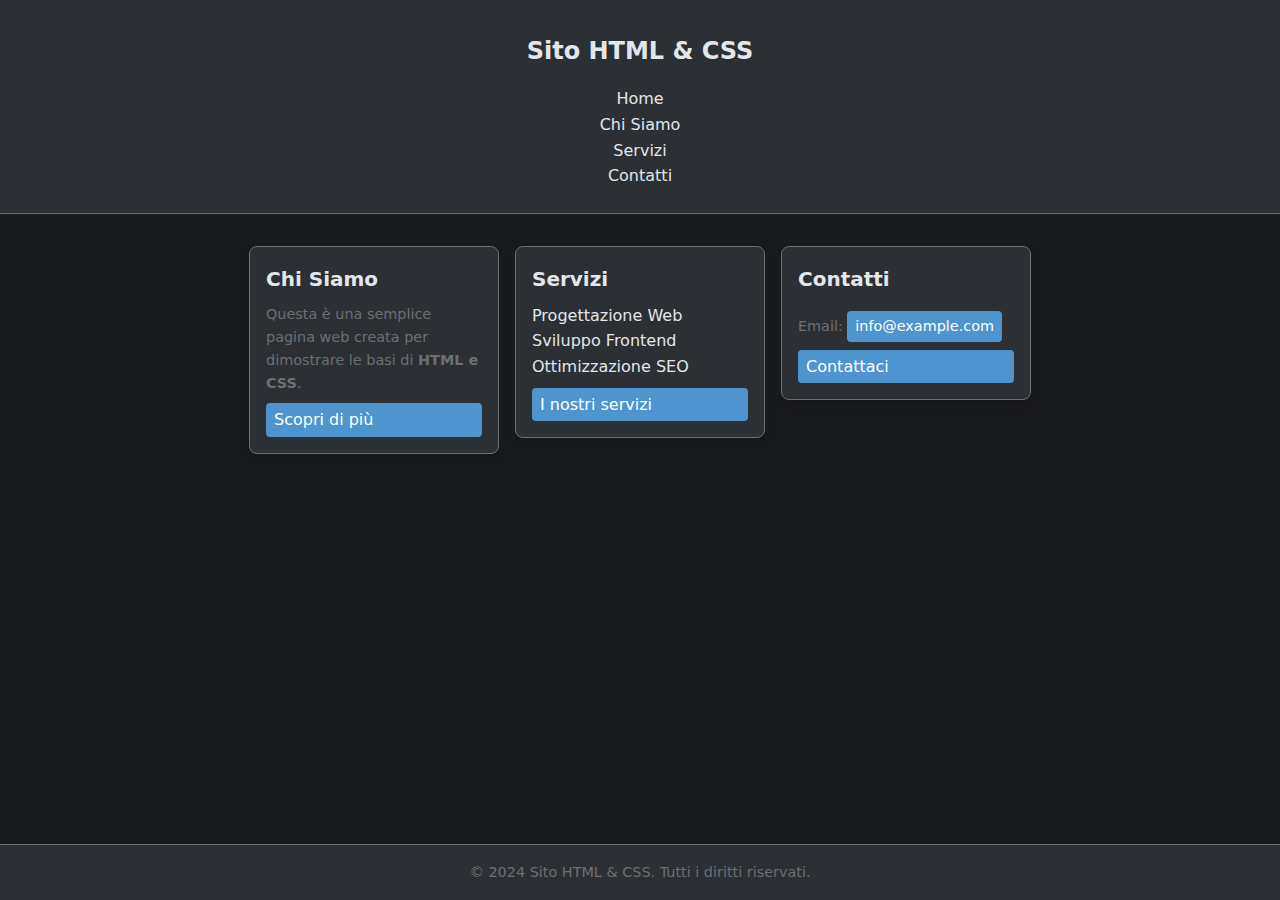
<file: lezioni HTML & CSS/esempio/index.html>
<html lang="it">
  <head>
    <meta charset="UTF-8" />
    <meta name="viewport" content="width=device-width, initial-scale=1.0" />
    <title>HTML & CSS Basi</title>
    <link rel="stylesheet" href="./styles/styles.css" />
  </head>
  <body>
    <header class="site-header">
      <main id="hero">
        <div class="container">
          <h1>Sito HTML & CSS</h1>
          <nav>
            <ul>
              <li><a href="#hero">Home</a></li>
              <li><a href="#about">Chi Siamo</a></li>
              <li><a href="#services">Servizi</a></li>
              <li><a href="#footer">Contatti</a></li>
            </ul>
          </nav>
        </div>
      </main>
    </header>
    <div class="card-container">
      <section id="about">
        <div class="card">
          <h2>Chi Siamo</h2>
          <p>
            Questa è una semplice pagina web creata per dimostrare le basi di
            <strong>HTML e CSS</strong>.
          </p>
          <a href="#services" class="btn">Scopri di più</a>
        </div>
      </section>
      <section id="services">
        <div class="card">
          <h2>Servizi</h2>
          <ul class="services-list">
            <li>Progettazione Web</li>
            <li>Sviluppo Frontend</li>
            <li>Ottimizzazione SEO</li>
          </ul>
          <a href="#services" class="btn">I nostri servizi</a>
        </div>
      </section>
      <section id="footer">
        <div class="card">
          <h2>Contatti</h2>
          <p>Email: <a href="mailto:info@example.com">info@example.com</a></p>
          <a href="#footer" class="btn">Contattaci</a>
        </div>
      </section>
    </div>
    <footer class="site-footer">
      <p>&copy; 2024 Sito HTML & CSS. Tutti i diritti riservati.</p>
    </footer>
  </body>
</html>
</file>
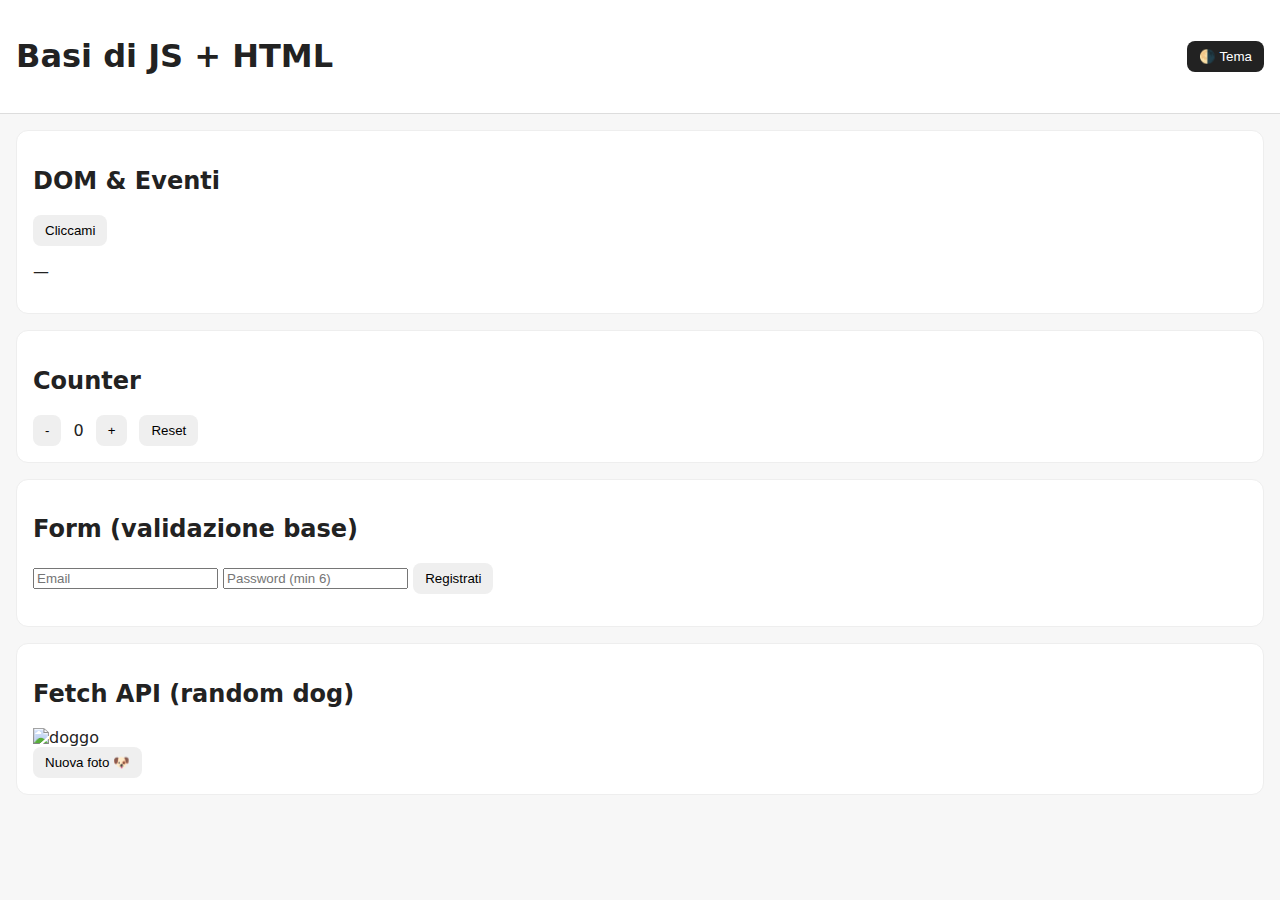
<file: lezioni HTML & CSS/esercitazione javascript/index.html>
<!DOCTYPE html>
<html lang="it">
    <head>
        <meta charset="UTF-8" />
        <meta name="viewport" content="width=device-width, initial-scale=1" />
        <title>Basi di JavaScript</title>
        <link rel="stylesheet" href="style.css" />
        <script defer src="main.js"></script>
    </head>
    <body>
        <header>
            <h1 id="title">Basi di JS + HTML</h1>
            <button id="toggle-theme">🌗 Tema</button>
        </header>

        <section>
            <h2>DOM & Eventi</h2>
            <button id="hello-btn">Cliccami</button>
            <p id="out">—</p>
        </section>

        <section>
            <h2>Counter</h2>
            <div class="counter">
                <button id="dec">-</button>
                <span id="count">0</span>
                <button id="inc">+</button>
                <button id="reset">Reset</button>
            </div>
        </section>

        <section>
            <h2>Form (validazione base)</h2>
            <form id="signup">
                <input type="email" id="email" placeholder="Email" required />
                <input
                    type="password"
                    id="pwd"
                    placeholder="Password (min 6)"
                    required
                    minlength="6"
                />
                <button>Registrati</button>
            </form>
            <p id="formMsg"></p>
        </section>

        <section>
            <h2>Fetch API (random dog)</h2>
            <img id="dog" alt="doggo" width="220" />
            <div>
                <button id="loadDog">Nuova foto 🐶</button>
            </div>
        </section>
    </body>
</html>
</file>
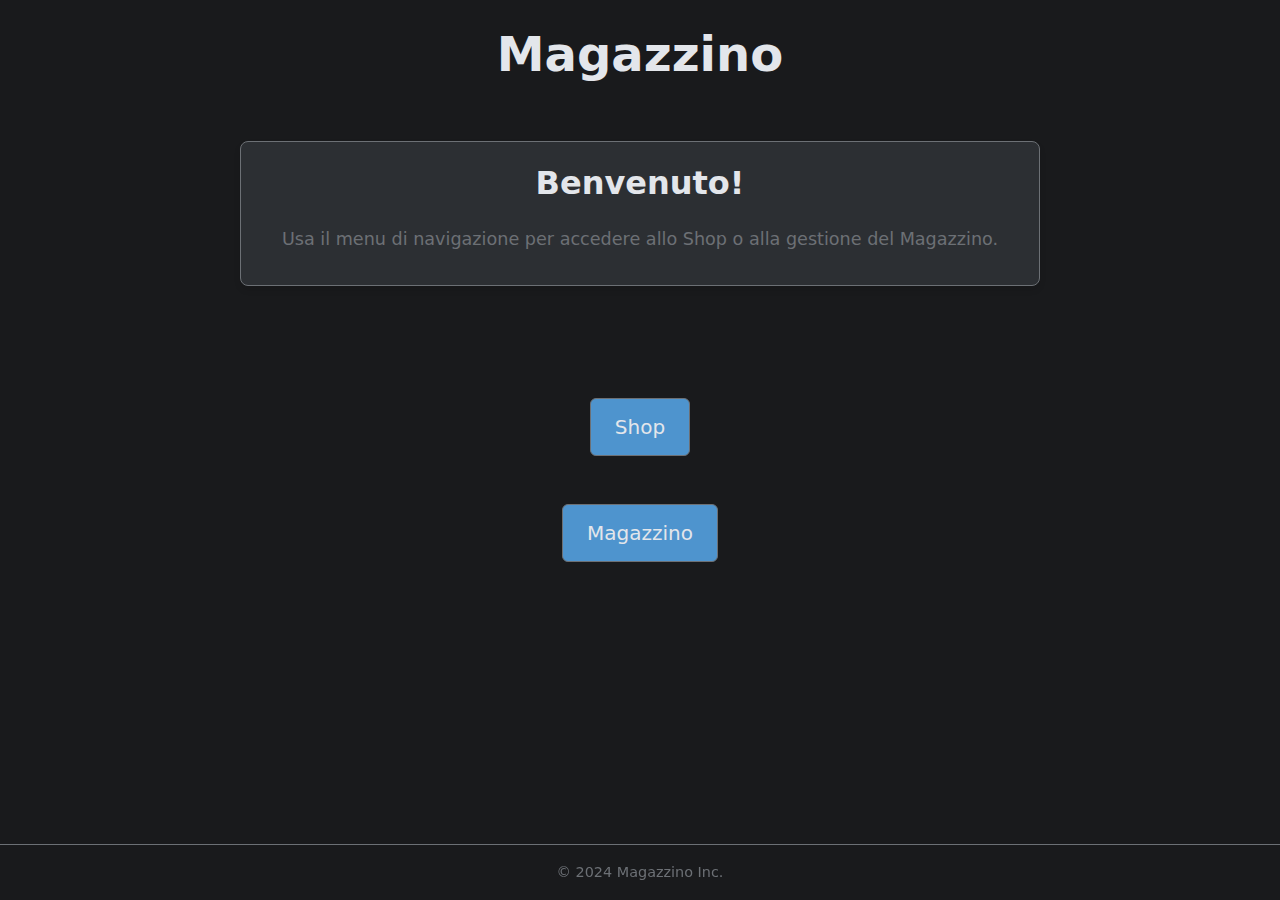
<file: lezioni HTML & CSS/magazzino/index.html>
<html lang="en">
  <head>
    <meta charset="UTF-8" />
    <meta http-equiv="X-UA-Compatible" content="IE=edge" />
    <meta name="viewport" content="width=device-width, initial-scale=1.0" />
    <link rel="stylesheet" href="./web/styles/style-home.css" />
    <title>Magazzino</title>
  </head>
  <body>
    <header class="header">
      <h1>Magazzino</h1>
    </header>
    <main>
      <section class="welcome-section">
        <div class="welcome">
          <h2>Benvenuto!</h2>
          <p>
            Usa il menu di navigazione per accedere allo Shop o alla gestione
            del Magazzino.
          </p>
        </div>
      </section>
      <section class="magazzino-section">
        <ul>
          <li><a href="./web/shop/index.html">Shop</a></li>
          <li><a href="./web/index.html">Magazzino</a></li>
        </ul>
      </section>
    </main>
    <footer class="footer">
      <p>&copy; 2024 Magazzino Inc.</p>
    </footer>
  </body>
</html>
</file>
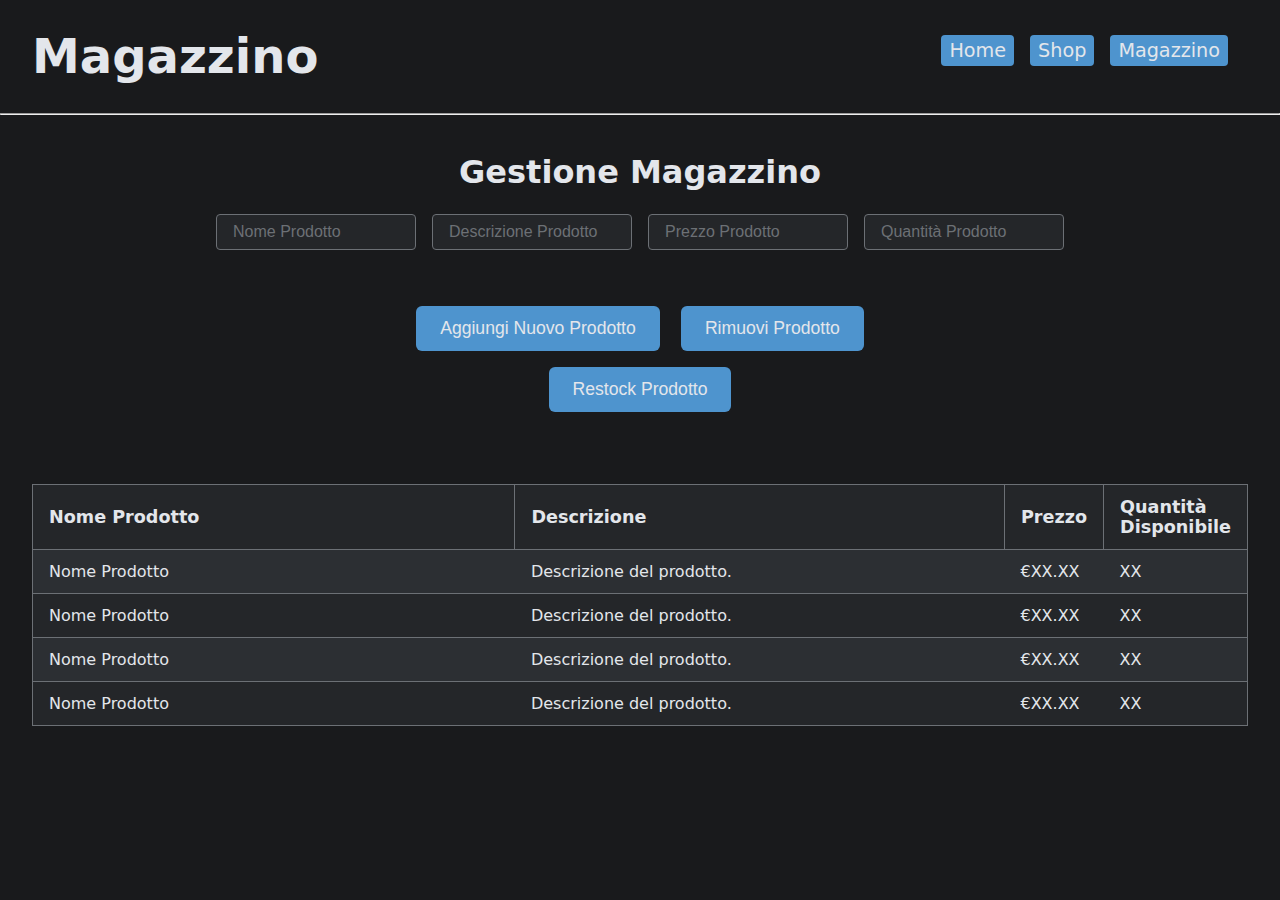
<file: lezioni HTML & CSS/magazzino/web/index.html>
<!-- 
PAGINA MAGAZZINO

Requirements
- Sezione a lista dove mostra tutti i prodotti del magazzino (una tabella oppure un elenco)
- Sezione operativa menu con button aggiungi nuovo prodotto, rimuovi prodotto , restock prodotto(ovvero aggiungiamo le scorte di un prodotto quindi aumentiamo la quantità disponibile)

#Pagina Shop
- una griglia 4x4 o 3x3 dei prodotti dove ogni prodotto avra nome, descrizione, prezzo e quantità disponibile e poi ci sara un input field affianco a un button compra per selezionare la quantità che si vuole acquistare
- sulla destra o sinistra della pagina web mettiamo una side bar con l elenco del carello e poi facciamo un pulsante compra che succesivamente andra a sottrarre l unita dal magazzino
 -->

<html lang="en">
<head>
    <meta charset="UTF-8">
    <meta http-equiv="X-UA-Compatible" content="IE=edge">
    <meta name="viewport" content="width=device-width, initial-scale=1.0">
    <link rel="stylesheet" href="./styles/style-magazzino.css">
    <link rel="script" href="./scripts/magazzino.js">
    <title>Magazzino</title>
</head>
<body>
    <header class="header">
        <h1>Magazzino</h1>
        <nav>
            <ul>
                <li><a href="../index.html">Home</a></li>
                <li><a href="./shop/index.html">Shop</a></li>
                <li><a href="./index.html">Magazzino</a></li>
            </ul>
        </nav>
    </header>
    <hr>
    <main>
        <section class="magazzino-section">
            <h2>Gestione Magazzino</h2>
            <div class="magazzino-inputs">
                <input type="text" id="product-name" placeholder="Nome Prodotto">
                <input type="text" id="product-description" placeholder="Descrizione Prodotto">
                <input type="number" id="product-price" placeholder="Prezzo Prodotto">
                <input type="number" id="product-quantity" placeholder="Quantità Prodotto">
            </div>
            <div class="magazzino-operations">
                <button id="add-product-btn">Aggiungi Nuovo Prodotto</button>
                <button id="remove-product-btn">Rimuovi Prodotto</button>
                <button id="restock-product-btn">Restock Prodotto</button>
            </div>
            <table class="magazzino-table">
                <thead>
                    <tr>
                        <th>Nome Prodotto</th>
                        <th>Descrizione</th>
                        <th>Prezzo</th>
                        <th>Quantità Disponibile</th>
                    </tr>
                </thead>
                <tbody id="product-list">
                    <!-- I prodotti verranno inseriti qui dinamicamente -->
                     <tr>
                        <td>Nome Prodotto</td>
                        <td>Descrizione del prodotto.</td>
                        <td>€XX.XX</td>
                        <td>XX</td>
                    </tr>
                    <tr>
                        <td>Nome Prodotto</td>
                        <td>Descrizione del prodotto.</td>
                        <td>€XX.XX</td>
                        <td>XX</td>
                    </tr>
                    <tr>
                        <td>Nome Prodotto</td>
                        <td>Descrizione del prodotto.</td>
                        <td>€XX.XX</td>
                        <td>XX</td>
                    </tr>
                    <tr>
                        <td>Nome Prodotto</td>
                        <td>Descrizione del prodotto.</td>
                        <td>€XX.XX</td>
                        <td>XX</td>
                    </tr>
                    <!-- I prodotti verranno inseriti qui dinamicamente -->
                </tbody>
            </table>
        </section>
    </main>
</html>
</file>
<file: lezioni HTML & CSS/esempio/styles/styles.css>
* {
  box-sizing: border-box;
  margin: 0;
  padding: 0;
}

:root {
  --bg: #191a1c;
  --surface: #242629;
  --muted: #6c7075;
  --text: #e3e6eb;
  --card: #2c2f33;
  --primary: #4e94ce;
  --primary-700: #3b6f9e;
}

html,
body {
  height: 100%;
}

body {
  font-family: system-ui, -apple-system, BlinkMacSystemFont, "Segoe UI", Roboto,
    "Futura", Arial, sans-serif;
  background: var(--bg);
  color: var(--text);
  line-height: 1.6;
}

.container {
  width: min(90%, 800px);
  margin: 0 auto;
  padding: 1rem 0;
}

.site-header {
  background: var(--card);
  backdrop-filter: blur(6px);
  border-bottom: 1px solid var(--muted);
  text-align: center;
  margin-bottom: 2rem;
  position: sticky;
  top: 0;
  z-index: 100;
}

.site-header h1 {
  font-size: 1.5rem;
  padding: 1rem 0;
}

.site-header nav {
  display: flex;
  justify-content: center;
  gap: 1rem;
  padding-bottom: 0.5rem;
}

.site-header nav ul {
  list-style: none;
  margin: 0;
  padding: 0;
}

a {
  color: var(--text);
  text-decoration: none;
  font-weight: 500;
  padding: 0.25rem 0.5rem;
  border-radius: 4px;
  transition: background 0.3s, color 0.3s;
}
a:hover {
  background: var(--primary);
  color: #fff;
}

.card-container {
  display: flex;
  flex-wrap: wrap;
  gap: 1rem;
  margin-bottom: 2rem;
  justify-content: center;
  align-items: stretch;
}

.card {
  background: var(--card);
  border: 1px solid var(--muted);
  width: 250px;
  border-radius: 8px;
  padding: 1rem;
  box-shadow: 0 4px 6px rgba(0, 0, 0, 0.1);
  transition: transform 0.2s, box-shadow 0.2s;
  margin-left: auto;
  margin-right: auto;
  display: flex;
  flex-direction: column;
  justify-content: flex-start;
}

.card:hover {
  transform: translateY(-5px);
  box-shadow: 0 8px 12px rgba(0, 0, 0, 0.2);
}

.card .services-list {
  list-style: none;
  margin: 0;
  padding: 0;
}

.card h2 {
  margin-bottom: 0.5rem;
  font-size: 1.25rem;
}

.card p {
  color: var(--muted);
  font-size: 0.9rem;
}

.card a {
  display: inline-block;
  margin-top: 0.5rem;
  background: var(--primary);
  color: #fff;
}
.card a:hover {
  background: var(--primary-700);
}

footer {
  text-align: center;
  padding: 1rem 0;
  border-top: 1px solid var(--muted);
  margin-top: 2rem;
  font-size: 0.9rem;
  color: var(--muted);
  position: fixed;
  left: 0;
  bottom: 0;
  width: 100%;
  background: var(--card);
  z-index: 99;
}

@media (max-width: 600px) {
  .site-header h1 {
    font-size: 1.25rem;
  }

  .card-container {
    flex-direction: column;
    align-items: center;
  }
}
</file>
<file: lezioni HTML & CSS/esercitazione javascript/style.css>
:root {
    --bg: #111;
    --fg: #eee;
    --card: #1c1c1c;
    --accent: #4caf50;
}
* {
    box-sizing: border-box;
}
body {
    margin: 0;
    font-family: system-ui, sans-serif;
    background: #f7f7f7;
    color: #222;
}
header,
section {
    padding: 16px;
}
header {
    display: flex;
    gap: 12px;
    align-items: center;
    justify-content: space-between;
    background: #fff;
    border-bottom: 1px solid #ddd;
    position: sticky;
    top: 0;
}
section {
    background: #fff;
    border: 1px solid #eee;
    border-radius: 12px;
    margin: 16px;
}
button {
    cursor: pointer;
    border: 0;
    padding: 8px 12px;
    border-radius: 8px;
}
#toggle-theme {
    background: #222;
    color: #fff;
}
.counter {
    display: flex;
    gap: 12px;
    align-items: center;
}
.dark {
    background: var(--bg);
    color: var(--fg);
}
.dark header,
.dark section {
    background: var(--card);
    border-color: #2b2b2b;
}
.dark #toggle-theme {
    background: var(--accent);
    color: #fff;
}
</file>
<file: lezioni HTML & CSS/magazzino/web/styles/style-home.css>
* {
  box-sizing: border-box;
  margin: 0;
  padding: 0;
}

:root {
  --bg: #191a1c;
  --surface: #242629;
  --muted: #6c7075;
  --text: #e3e6eb;
  --card: #2c2f33;
  --primary: #4e94ce;
  --primary-700: #325d83;
}

html,
body {
  height: 100%;
}

body {
  font-family: system-ui, -apple-system, BlinkMacSystemFont, "Segoe UI", Roboto,
    "Futura", Arial, sans-serif;
  background: var(--bg);
  color: var(--text);
  line-height: 1.6;
}

header {
  padding: 1rem 2rem;
  display: flex;
  justify-content: center;
  align-items: center;
}

header h1 {
  font-size: 3rem;
  text-align: center;
}

.welcome-section {
  padding: 2rem;
  display: flex;
  flex-direction: column;
  align-items: center;
  justify-content: center;
  text-align: center;
}

.welcome {
  background: var(--card);
  border: 1px solid var(--muted);
  width: 800px;
  border-radius: 8px;
  padding: 1rem;
  box-shadow: 0 4px 6px rgba(0, 0, 0, 0.1);
  transition: transform 0.2s, box-shadow 0.2s;
  margin-left: auto;
  margin-right: auto;
  display: flex;
  flex-direction: column;
  justify-content: flex-start;
}
.welcome:hover {
  transform: translateY(-5px);
  box-shadow: 0 8px 12px rgba(0, 0, 0, 0.2);
}
.welcome h2 {
  margin-bottom: 1rem;
  font-size: 2rem;
}
.welcome p {
  margin-bottom: 1rem;
  font-size: 1.1rem;
  color: var(--muted);
}

.magazzino-section {
  padding: 2rem;
  display: flex;
  flex-direction: column;
  align-items: center;
  justify-content: center;
  text-align: center;
}

.magazzino-section ul {
  list-style: none;
  padding: 0;
}

.magazzino-section li {
  margin: 3rem 0;
}

.magazzino-section a {
  color: var(--text);
  text-decoration: none;
  font-weight: 500;
  padding: 0.75rem 1.5rem;
  border-radius: 6px;
  font-size: 1.25rem;
  transition: background 0.3s, color 0.3s;
  background: var(--primary);
  border: 1px solid var(--muted);
  display: inline-block;
}

.magazzino-section a:hover {
  background: var(--primary-700);
  color: var(--text);
}

.footer {
  padding: 1rem 2rem;
  text-align: center;
  font-size: 0.9rem;
  color: var(--muted);
  border-top: 1px solid var(--muted);
  margin-top: 2rem;
  position: fixed;
  width: 100%;
  bottom: 0;
  left: 0;
}
</file>
<file: lezioni HTML & CSS/magazzino/web/styles/style-magazzino.css>
* {
  box-sizing: border-box;
  margin: 0;
  padding: 0;
}

:root {
  --bg: #191a1c;
  --surface: #242629;
  --muted: #6c7075;
  --text: #e3e6eb;
  --card: #2c2f33;
  --primary: #4e94ce;
  --primary-700: #325d83;
}

html,
body {
  height: 100%;
}

body {
  font-family: system-ui, -apple-system, BlinkMacSystemFont, "Segoe UI", Roboto,
    "Futura", Arial, sans-serif;
  background: var(--bg);
  color: var(--text);
  line-height: 1.6;
}

header {
  padding: 1rem 2rem;
  display: flex;
  justify-content: space-between;
  align-items: center;
  gap: 2rem;
}

header h1 {
  font-size: 3rem;
  text-align: center;
}

header nav {
  margin-left: 2rem;
  font-size: 1.2rem;
  width: 5rem;
  text-align: right;
}

header nav ul {
  list-style: none;
  padding: 20px;
  align-content: right;
  justify-content: right;
  display: flex;
  gap: 1rem;
  flex-direction: row;
}

header nav ul li {
  margin-bottom: 10px;
}

header nav ul li a {
  background: var(--primary);
  color: var(--text);
  text-decoration: none;
  transition: color 0.3s;
  font-weight: 500;
  padding: 0.25rem 0.5rem;
  border-radius: 4px;
}
header nav ul li a:hover {
  background: var(--primary-700);
  color: var(--text);
}

.magazzino-section {
  padding: 2rem;
  display: flex;
  flex-direction: column;
  align-items: center;
  justify-content: center;
  text-align: center;
}

.magazzino-section h2 {
  margin-bottom: 1rem;
  font-size: 2rem;
}

.magazzino-inputs {
  display: flex;
  gap: 1rem;
  margin-bottom: 1rem;
}

.magazzino-inputs input {
  padding: 0.5rem 1rem;
  border: 1px solid var(--muted);
  border-radius: 4px;
  font-size: 1rem;
  width: 200px;
  background: var(--surface);
  color: var(--text);
  appearance: textfield;
}
.magazzino-inputs input::placeholder {
  color: var(--muted);
}

.magazzino-operations {
  list-style: none;
  padding: 2rem 4rem;
  border-radius: 8px;
  width: 600px;
  gap: 1rem;
}

.magazzino-operations button {
  background: var(--primary);
  color: var(--text);
  border: none;
  padding: 0.75rem 1.5rem;
  border-radius: 6px;
  font-size: 1.1rem;
  cursor: pointer;
  transition: background 0.3s, color 0.3s;
  margin: 0.5rem;
}
.magazzino-operations button:hover {
  background: var(--primary-700);
  color: var(--text);
}
.magazzino-operations button:disabled {
  background: var(--muted);
  cursor: not-allowed;
}

.magazzino-table {
  width: 100%;
  border-collapse: collapse;
  margin-top: 2rem;
}

.magazzino-table tr,
.magazzino-table th {
  border: 1px solid var(--muted);
  background: var(--card);
  padding: 0.75rem 1rem;
  text-align: left;
}

.magazzino-table th {
  background: var(--surface);
  font-weight: 600;
  font-size: 1.1rem;
  width: 50%;
}

.magazzino-table tbody {
  font-size: 1rem;
  color: var(--text);
  tr td {
    padding: 0.75rem 1rem;
  }
}

.magazzino-table tbody tr:nth-child(even) {
  background: var(--surface);
}
</file>
